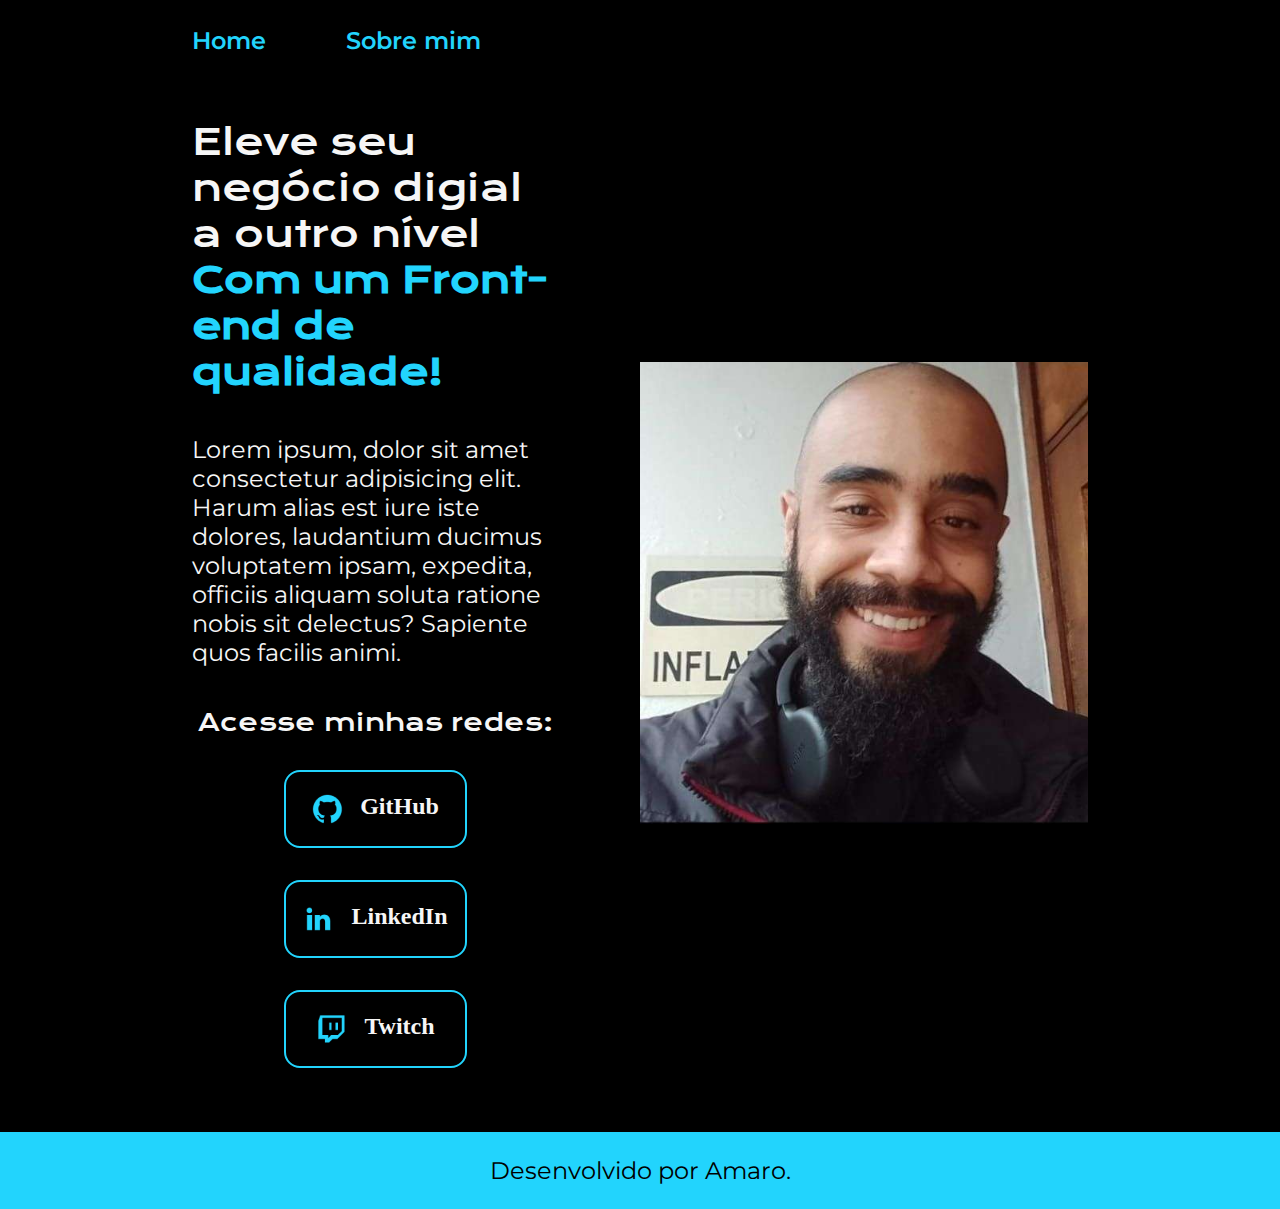
<file: index.html>
<!DOCTYPE html>
<html lang="pt-br">
<head>
    <meta charset="UTF-8">
    <meta http-equiv="X-UA-Compatible" content="IE=edge">
    <meta name="viewport" content="width=device-width, initial-scale=1.0">
    <link rel="stylesheet" href="./styles/styles.css">
    <title>Portfolio</title>
</head>
<body>
    <header class="cabecalho">
        <nav class="cabecalho__menu">
            <a class="cabecalho__menu__link" href="index.html">Home</a>
            <a class="cabecalho__menu__link" href="about.html">Sobre mim</a>
        </nav>
    </header>
    <main class="apresentacao">
        <section class="apresentacao__conteudo">
            <h1 class="apresentacao__conteudo__titulo">Eleve seu negócio digial a outro nível <strong class="destaque-titulo">Com um Front-end de qualidade!</strong></h1>
            <p class="apresentacao__conteudo__texto">Lorem ipsum, dolor sit amet consectetur adipisicing elit. Harum alias est iure iste dolores, laudantium ducimus voluptatem ipsam, expedita, officiis aliquam soluta ratione nobis sit delectus? Sapiente quos facilis animi.</p>
            <div class="apresentacao__conteudo__links">
                <h2 class="apresentacao__links__substitulo">Acesse minhas redes:</h2>
                <a class="apresentacao__conteudo__links__navegacao" href="">
                    <img src="./assets/github.png" alt="Logo do GitHub">
                    GitHub
                </a>
                <a class="apresentacao__conteudo__links__navegacao" href="">
                    <img src="./assets/linkedin.png" alt="Logo do LinkedIn">
                    LinkedIn
                </a>
                <a class="apresentacao__conteudo__links__navegacao" href="">
                    <img src="./assets/twitch.png" alt="Logo do Twitch">
                    Twitch
                </a>
            </div>
        </section>
        <img class="apresentacao__imagem" src="./assets/eu.jpg" alt="Foto de perfil do Portfolio">
    </main>
    <footer class="rodape">
        <p>
            Desenvolvido por Amaro.
        </p>
    </footer>
</body>
</html>
</file>
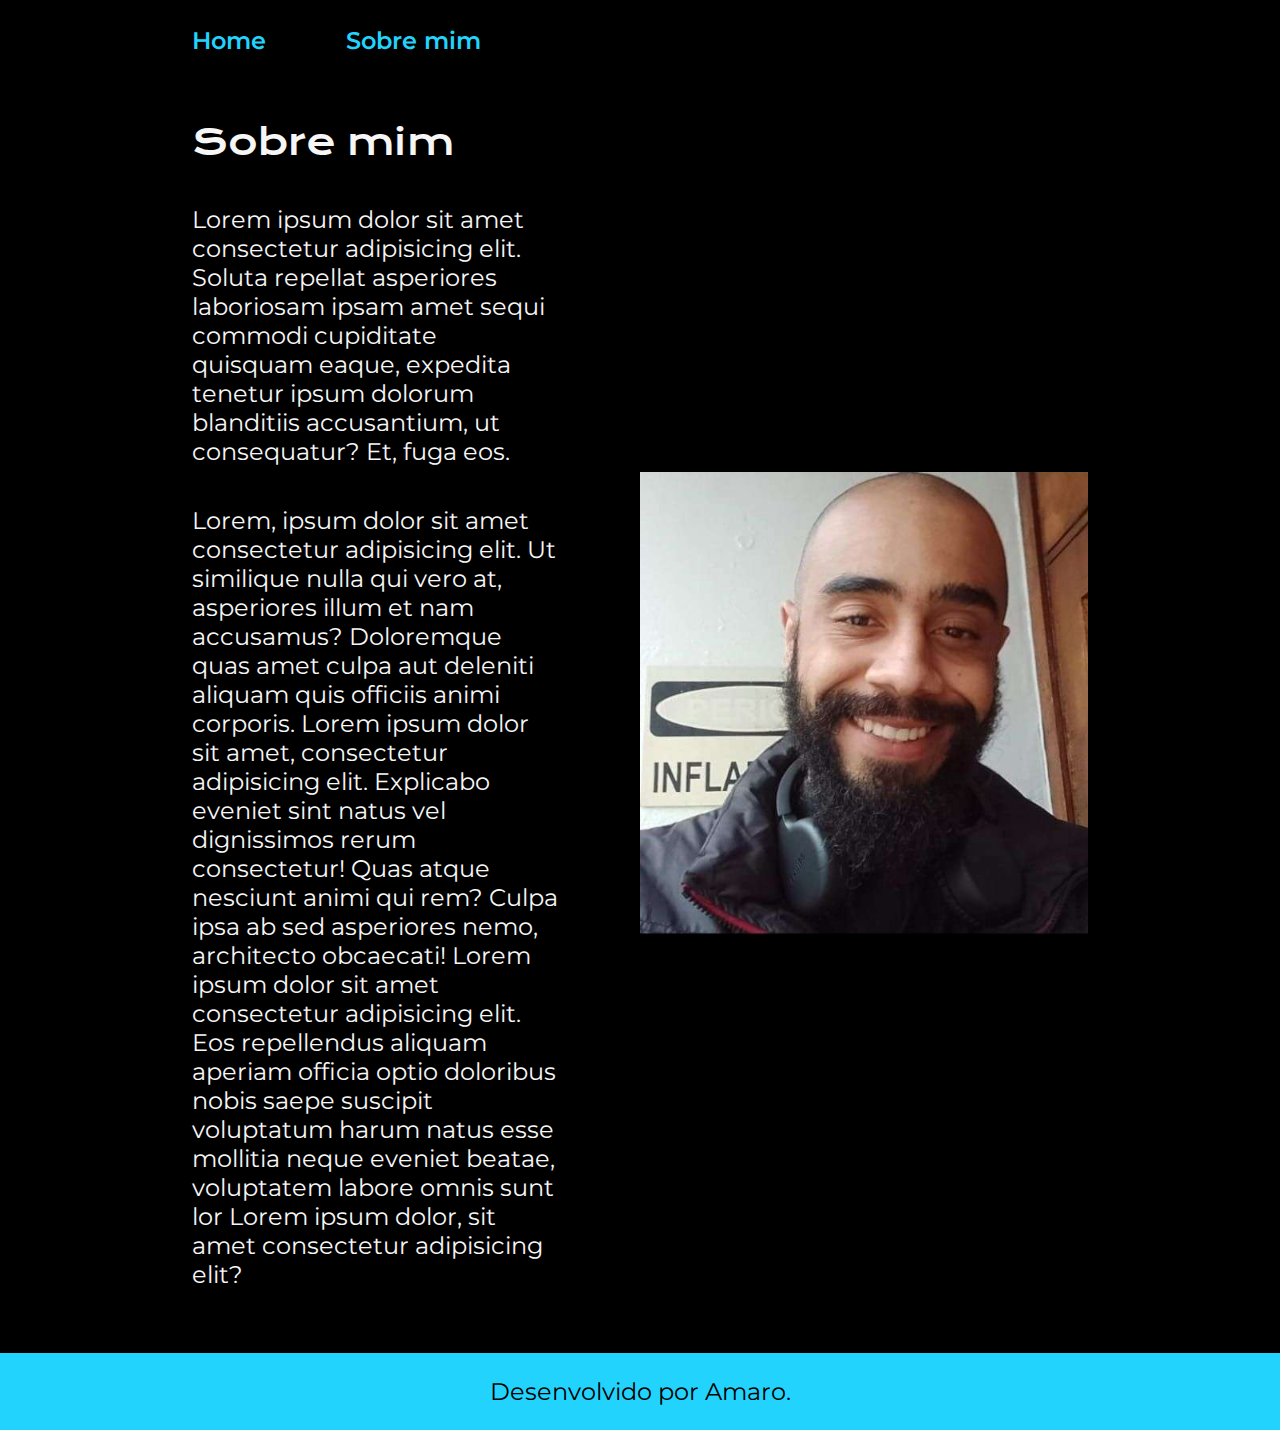
<file: about.html>
<!DOCTYPE html>
<html lang="en">
<head>
    <meta charset="UTF-8">
    <meta http-equiv="X-UA-Compatible" content="IE=edge">
    <meta name="viewport" content="width=device-width, initial-scale=1.0">
    <link rel="stylesheet" href="./styles/styles.css">
    <title>Portfolio</title>
</head>
<body>
    <header class="cabecalho">
        <nav class="cabecalho__menu">
            <a class="cabecalho__menu__link" href="index.html">Home</a>
            <a class="cabecalho__menu__link" href="about.html">Sobre mim</a>
        </nav>
    </header>
    <main class="apresentacao">
        <section class="apresentacao__conteudo">
            <h1 class="apresentacao__conteudo__titulo">Sobre mim</h1>
            <p class="apresentacao__conteudo__texto">
                Lorem ipsum dolor sit amet consectetur adipisicing elit. Soluta repellat asperiores laboriosam ipsam amet sequi commodi cupiditate quisquam eaque, expedita tenetur ipsum dolorum blanditiis accusantium, ut consequatur? Et, fuga eos.
            </p>
            <p class="apresentacao__conteudo__texto">
                Lorem, ipsum dolor sit amet consectetur adipisicing elit. Ut similique nulla qui vero at, asperiores illum et nam accusamus? Doloremque quas amet culpa aut deleniti aliquam quis officiis animi corporis. Lorem ipsum dolor sit amet, consectetur adipisicing elit. Explicabo eveniet sint natus vel dignissimos rerum consectetur! Quas atque nesciunt animi qui rem? Culpa ipsa ab sed asperiores nemo, architecto obcaecati! Lorem ipsum dolor sit amet consectetur adipisicing elit. Eos repellendus aliquam aperiam officia optio doloribus nobis saepe suscipit voluptatum harum natus esse mollitia neque eveniet beatae, voluptatem labore omnis sunt lor Lorem ipsum dolor, sit amet consectetur adipisicing elit?
            </p>
        </section>
        <img class="apresentacao__imagem" src="./assets/eu.jpg" alt="Foto de perfil do Portfolio">
    </main>
    <footer class="rodape">
        <p>
            Desenvolvido por Amaro.
        </p>
    </footer>
</body>
</html>
</file>
<file: styles/styles.css>
@import url('https://fonts.googleapis.com/css2?family=Krona+One&family=Montserrat:wght@400;600&display=swap');

:root {
    --cor-primaria: #000000;
    --cor-secundaria: #F6F6F6;
    --cor-terciaria: #22D4FD;
    --cor-hover: #272727;

    --font-primaria: 'Krona One', sans-serif;
    --font-secundaria: 'Montserrat', sans-serif;
}

* {
    margin: 0;
    padding: 0;
    box-sizing: border-box;
}

a {
    text-decoration: none;
    color: var(--cor-primaria);
}

body {
    background-color: var(--cor-primaria);
    color: var(--cor-secundaria);
}

.cabecalho {
    padding: 2% 0 0 15%;
}

.cabecalho__menu {
    display: flex;
    gap: 80px;
}

.cabecalho__menu__link {
    font-family: var(--font-secundaria);
    font-weight: 600;
    font-size: 1.5rem;
    color: var(--cor-terciaria);
}

.apresentacao {
    padding: 5% 15%;
    display: flex;
    align-items: center;
    justify-content: space-between;
    gap: 82px;
}

.destaque-titulo {
    color: var(--cor-terciaria);
}

.apresentacao__conteudo {
    width: 50%;
    display: flex;
    flex-direction: column;
    gap: 40px;
}

.apresentacao__conteudo__titulo {
    font-size: 2.25rem;
    font-family: var(--font-primaria);
    font-weight: 400;
}

.apresentacao__conteudo__texto {
    font-size: 1.5rem;
    font-family: var(--font-secundaria);
    font-weight: 400;
}

.apresentacao__conteudo__links {
    display: flex;
    flex-direction: column;
    justify-content: space-between;
    align-items: center;
    gap: 32px;
}

.apresentacao__links__substitulo {
    font-family: 'Krona One', sans-serif;
    font-weight: 400;
    font-size: 1.5rem;
}

.apresentacao__conteudo__links__navegacao {
    display: flex;
    justify-content: center;
    gap: 16px;
    font-size: 1.5rem;
    font-weight: 600;
    width: 50%;
    text-align: center;
    border-radius: 16px;
    padding: 21px 0;
    color: var(--cor-secundaria);
    border: solid 2px var(--cor-terciaria);
}

.apresentacao__conteudo__links__link:hover {
    background-color: var(--cor-hover);
}

.apresentacao__imagem {
    width: 50%;
}

.rodape {
    color: var(--cor-primaria);
    background-color: var(--cor-terciaria);
    padding: 24px;
    text-align: center;
    font-family: var(--font-secundaria);
    font-size: 1.5rem;
    font-weight: 400;
}

@media (max-width: 1200px) {
    .cabecalho {
        padding: 10%;
    }

    .cabecalho__menu {
        justify-content: center;
    }

    .apresentacao {
        flex-direction: column-reverse;
        padding: 5%;
    }

    .apresentacao__conteudo {
        width: auto;
    }
}
</file>
